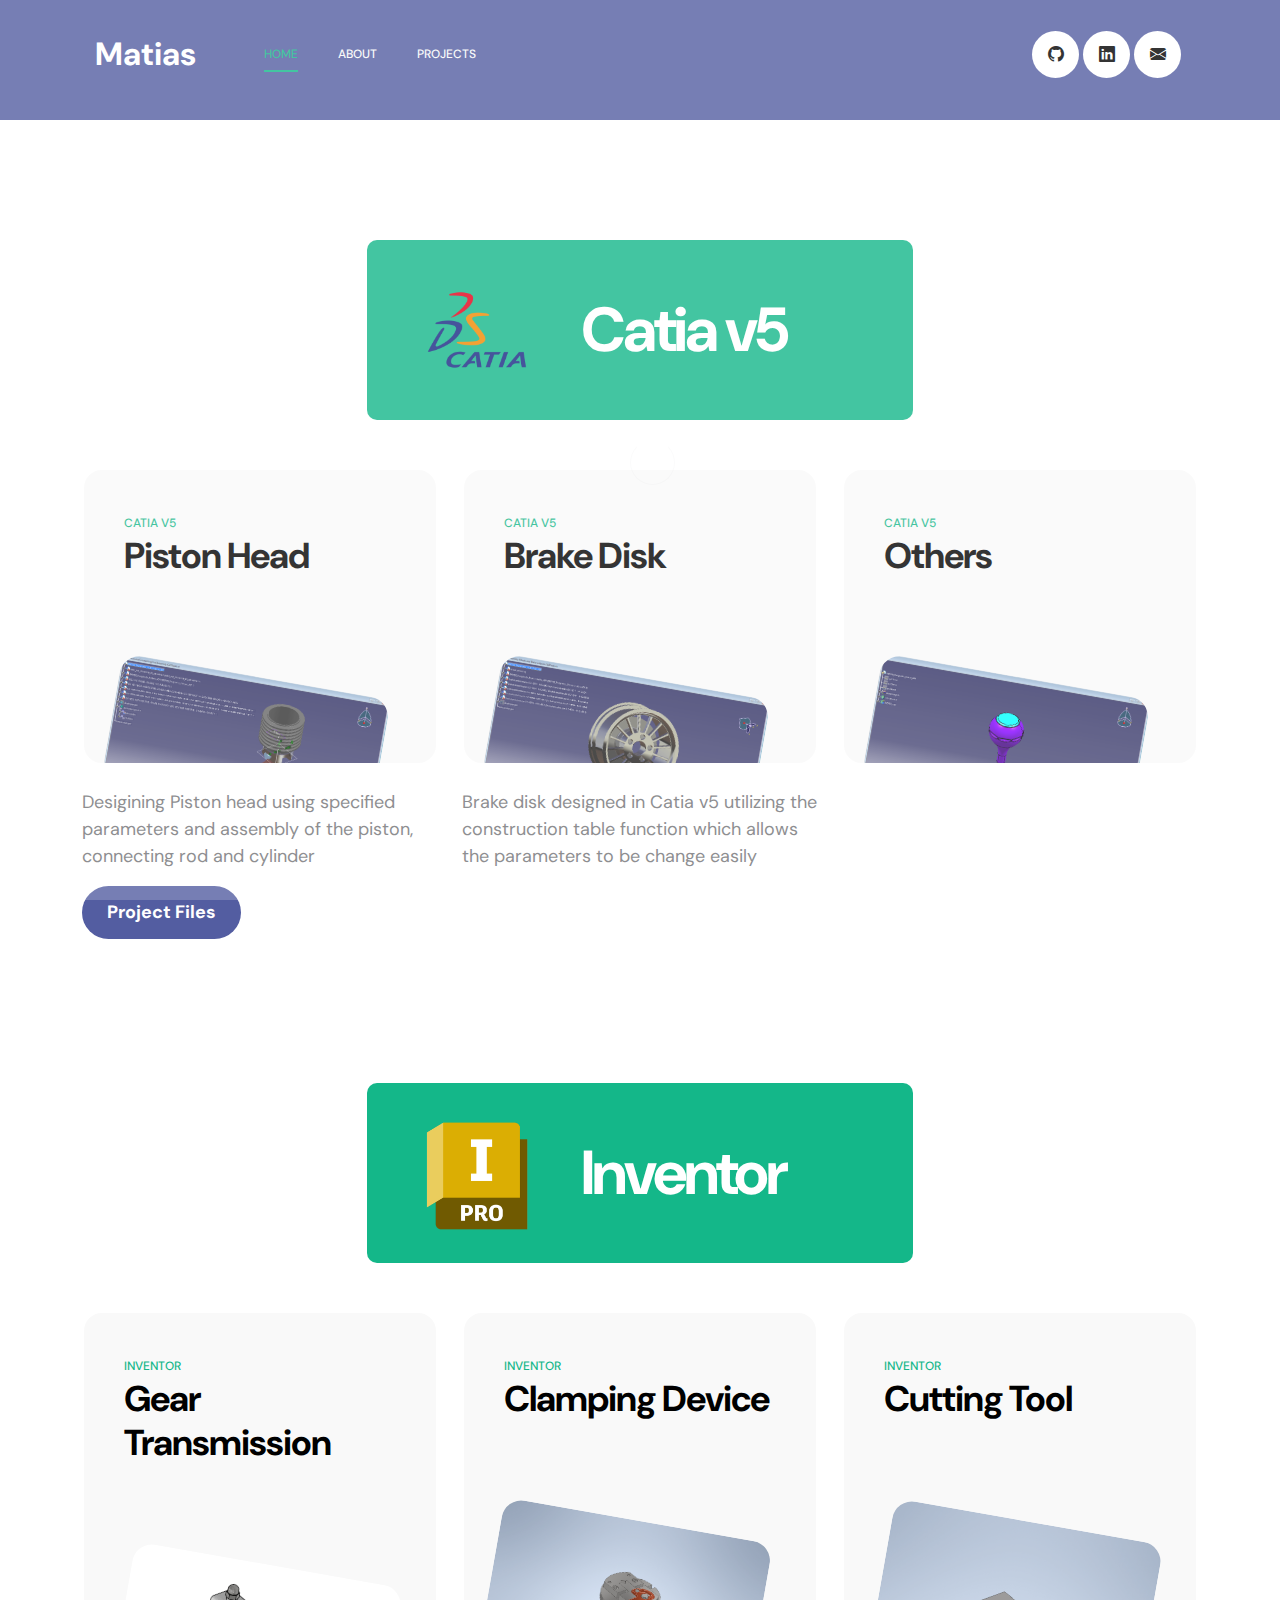
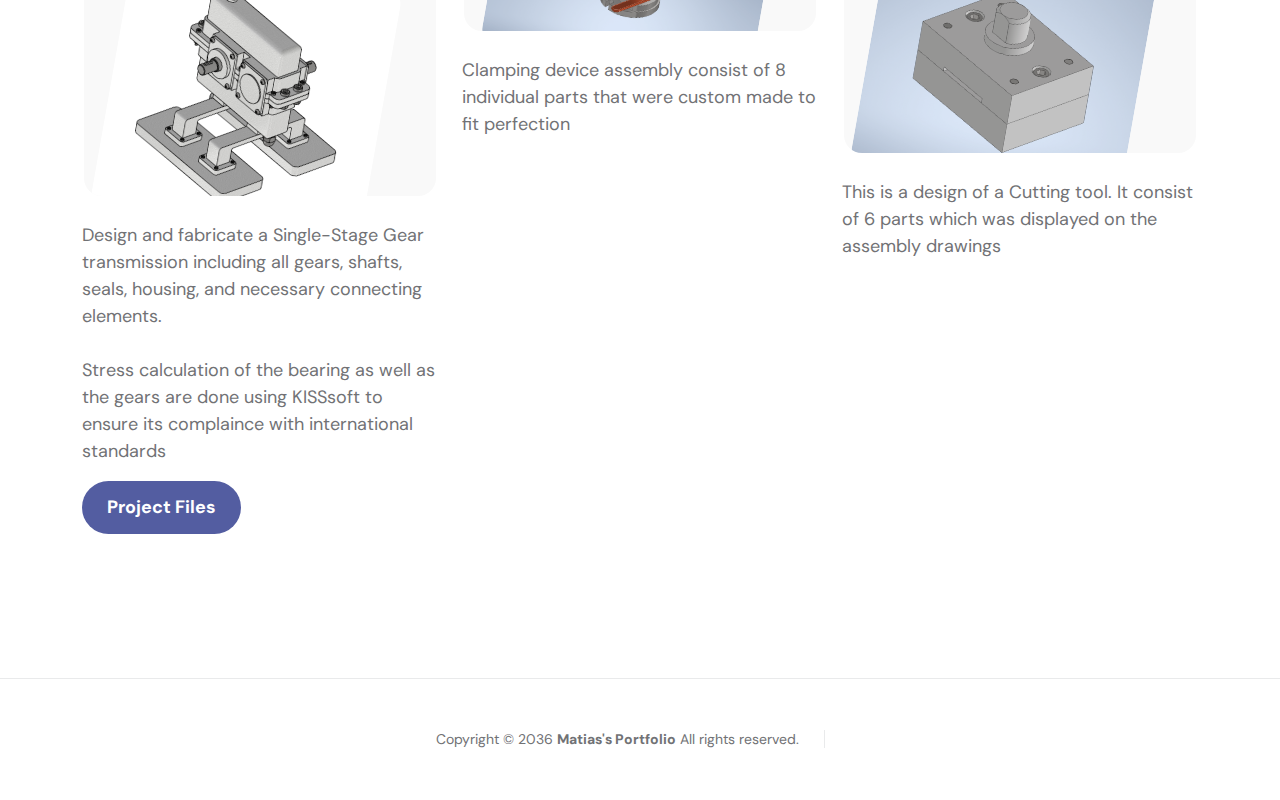
<file: cad.html>
<!doctype html>
<html lang="en">
    <head>
        <meta charset="utf-8">
        <meta name="viewport" content="width=device-width, initial-scale=1">

        <meta name="description" content="">
        <meta name="author" content="TemplateMo">

        <title>Matias's Portfolio</title>

        <!-- CSS FILES -->
        <link rel="preconnect" href="https://fonts.googleapis.com">
        
        <link rel="preconnect" href="https://fonts.gstatic.com" crossorigin>
        
        <link href="https://fonts.googleapis.com/css2?family=DM+Sans:wght@400;500;700&display=swap" rel="stylesheet">

        <link href="css/bootstrap.min.css" rel="stylesheet">

        <link href="css/bootstrap-icons.css" rel="stylesheet">

        <link href="css/magnific-popup.css" rel="stylesheet">

        <link href="css/templatemo-first-portfolio-style.css" rel="stylesheet">
        
<!--

TemplateMo 578 First Portfolio

https://templatemo.com/tm-578-first-portfolio

-->
    </head>
    
    <body>

        <section class="preloader">
            <div class="spinner">
                <span class="spinner-rotate"></span>    
            </div>
        </section>

        <nav class="navbar navbar-expand-lg">
            <div class="container">

                <button class="navbar-toggler" type="button" data-bs-toggle="collapse" data-bs-target="#navbarNav" aria-controls="navbarNav" aria-expanded="false" aria-label="Toggle navigation">
                    <span class="navbar-toggler-icon"></span>
                </button>

                <a href="index.html" class="navbar-brand mx-auto mx-lg-0">Matias</a>

                <div class="collapse navbar-collapse" id="navbarNav">
                    <ul class="navbar-nav ms-lg-5">
                        <li class="nav-item">
                            <a class="nav-link" href="index.html">Home</a>
                        </li>
                        <li class="nav-item">
                            <a class="nav-link" href="index.html#section_2">About</a>
                        </li>
                        <li class="nav-item">
                            <a class="nav-link" href="index.html#section_3">Projects</a>
                    </ul>

                    <div class="d-lg-flex align-items-center d-none ms-auto">
                        <i class="navbar-icon me-1"><a href="https://github.com/matiasnicky" target ="_blank" class="navbar-icon bi bi-github"></a></i>
                        <i class="navbar-icon me-1"><a href="https://linkedin.com/in/matiasmikolasd" target ="_blank" class="navbar-icon bi-linkedin"></a></i>
                        <i class="navbar-icon me-1"><a onclick="copyEmail()" class="navbar-icon bi-envelope-fill"></a></i>
                        <span id="tooltip"></span>
                        <script>
                            function copyEmail() {
                              const email = 'matiasmikolasd@gmail.com';
                              navigator.clipboard.writeText(email);
                              const tooltip = document.getElementById('tooltip');
                              tooltip.innerText = '    Email copied!';
                              setTimeout(function() {
                                tooltip.innerText = '';
                              }, 1000);
                            }
                          </script>           
                    </div>
                </div>

            </div>
        </nav>

        <main>
            <section style=" background-color: #535da1; height: 120px;">  
            </section>
            <section class="projects section-padding" id="section_1">
                <div class="container">
                    <div class="row">

                        <div class="col-lg-6 col-12 mx-auto"> 
                            <div class="section-title-wrap d-flex justify-content-left align-items-center mb-4">
                                <img src="images/catia logo.png" class="avatar-image img-fluid" alt="">
                                <h1 class="text-white ms-4 mb-0">Catia v5</h1>
                            </div>
                        </div>
                        <div class="clearfix"></div>
                        <div class="col-lg-4 col-md-6 col-12">
                            <div class="projects-thumb">
                                <div class="projects-info">
                                    <small class="projects-tag">Catia v5</small>
                                    <h3 class="projects-title">Piston Head</h3>
                                </div>

                                <a href="images/projects/Catia v5/Piston Head/Cylinder Assembly.png" class="gallery-1">
                                    <img src="images/projects/Catia v5/Piston Head/Cylinder Assembly.png" class="projects-image img-fluid" alt="">
                                </a>
                                <a href="images/projects/Catia v5/Piston Head/Piston Head.png" class="gallery-1">
                                </a>
                                <a href="images/projects/Catia v5/Piston Head/Piston Head Drawing.png" class="gallery-1">
                                </a>
                            </div>
                            <p>Desigining Piston head using specified parameters and assembly of the piston, connecting rod and cylinder</p>
                        </div>
                        <div class="col-lg-4 col-md-6 col-12">
                            <div class="projects-thumb">
                                <div class="projects-info">
                                    <small class="projects-tag">Catia v5</small>

                                    <h3 class="projects-title">Brake Disk</h3>
                                </div>

                                <a href="images/projects/Catia v5/Brake Discs/Wheel and Brake Discs Assembly.png" class="gallery-2">
                                    <img src="images/projects/Catia v5/Brake Discs/Wheel and Brake Discs Assembly.png" class="projects-image img-fluid" alt="">
                                </a>
                                <a href="images/projects/Catia v5/Brake Discs/Brake Discs.png" class="gallery-2">
                                </a>
                                <a href="images/projects/Catia v5/Brake Discs/Brake Discs Drawing.png" class="gallery-2">
                                </a>
                            </div>
                            <p>Brake disk designed in Catia v5 utilizing the construction table function which allows the parameters to be change easily </p>
                        </div>

                        <div class="col-lg-4 col-md-6 col-12">
                            <div class="projects-thumb">
                                <div class="projects-info">
                                    <small class="projects-tag">Catia v5</small>
                                    <h3 class="projects-title">Others</h3>
                                </div>

                                <a href="images/projects/Catia v5/Others/Gear Shift Knob.png" class="gallery">
                                    <img src="images/projects/Catia v5/Others/Gear Shift Knob.png" class="projects-image img-fluid" alt="">
                                </a>
                                <a href="images/projects/Catia v5/Others/Cover.png" class="gallery">
                                </a>
                            </div>
                        </div>
                    </div>
                    <p class="mb-4"><a class="custom-btn btn custom-link" href="https://drive.google.com/drive/folders/1U3asb6BiJqnQFfszY4h41hTX16dm8JTQ?usp=drive_link" target ="_blank">Project Files</a></p>
                </div>
            </section>
            <section class="projects section-padding" id="section_2" style="padding-top: 0;">
                <div class="container">
                    <div class="row">
                        <div class="col-lg-6 col-12 mx-auto"> 
                            <div class="section-title-wrap d-flex justify-content-left align-items-center mb-4">
                                <img src="images/Inventor.png" class="avatar-image img-fluid" alt="">
                                <h1 class="text-white ms-4 mb-0">Inventor</h1>
                            </div>
                        </div>

                        <div class="clearfix"></div>

                        <div class="col-lg-4 col-md-6 col-12">
                            <div class="projects-thumb">
                                <div class="projects-info">
                                    <small class="projects-tag">Inventor</small>
                                    <h3 class="projects-title">Gear Transmission</h3>
                                </div>

                                <a href="images/projects/Inventor/Single Stage Gear Transmission/Single-Stage Gear Transmission.png" class="gallery-3">
                                    <img src="images/projects/Inventor/Single Stage Gear Transmission/Single-Stage Gear Transmission.png" class="projects-image img-fluid" alt="">
                                </a>
                                <a href="images/projects/Inventor/Single Stage Gear Transmission/1.png" class="gallery-3">
                                </a>
                                <a href="images/projects/Inventor/Single Stage Gear Transmission/2.png" class="gallery-3">
                                </a>
                                <a href="images/projects/Inventor/Single Stage Gear Transmission/3.png" class="gallery-3">
                                </a>
                                <a href="images/projects/Inventor/Single Stage Gear Transmission/4.png" class="gallery-3">
                                </a>
                                <a href="images/projects/Inventor/Single Stage Gear Transmission/5.png" class="gallery-3">
                                </a>
                                <a href="images/projects/Inventor/Single Stage Gear Transmission/6.png" class="gallery-3">
                                </a>
                                <a href="images/projects/Inventor/Single Stage Gear Transmission/7.png" class="gallery-3">
                                </a>
                                <a href="images/projects/Inventor/Single Stage Gear Transmission/8.png" class="gallery-3">
                                </a>
                                <a href="images/projects/Inventor/Single Stage Gear Transmission/9.png" class="gallery-3">
                                </a>
                                <a href="images/projects/Inventor/Single Stage Gear Transmission/10.png" class="gallery-3">
                                </a>
                                <a href="images/projects/Inventor/Single Stage Gear Transmission/11.png" class="gallery-3">
                                </a>
                            </div>
                            <p>Design and fabricate a Single-Stage Gear transmission including all gears, shafts, seals, housing, and necessary connecting elements. <br><br>Stress calculation of the bearing as well as the gears are done using KISSsoft to ensure its complaince with international standards  </p>
                        </div>
                        <div class="col-lg-4 col-md-6 col-12">
                            <div class="projects-thumb">
                                <div class="projects-info">
                                    <small class="projects-tag">Inventor</small>
                                    <h3 class="projects-title">Clamping Device</h3>
                                </div>

                                <a href="images/projects/Inventor/Clamping device/clamping device.png" class="gallery-4">
                                    <img src="images/projects/Inventor/Clamping device/clamping device.png" class="projects-image img-fluid" alt="">
                                </a>
                                <a href="images/projects/Inventor/Clamping device/1.png" class="gallery-4">
                                </a>
                                <a href="images/projects/Inventor/Clamping device/2.png" class="gallery-4">
                                </a>
                                <a href="images/projects/Inventor/Clamping device/3.png" class="gallery-4">
                                </a>
                                <a href="images/projects/Inventor/Clamping device/4.png" class="gallery-4">
                                </a>
                                <a href="images/projects/Inventor/Clamping device/5.png" class="gallery-4">
                                </a>
                                <a href="images/projects/Inventor/Clamping device/6.png" class="gallery-4">
                                </a>
                                <a href="images/projects/Inventor/Clamping device/7.png" class="gallery-4">
                                </a>
                            </div>
                            <p>Clamping device assembly consist of 8 individual parts that were custom made to fit perfection </p>
                        </div>
                        <div class="col-lg-4 col-md-6 col-12">
                            <div class="projects-thumb">
                                <div class="projects-info">
                                    <small class="projects-tag">Inventor</small>
                                    <h3 class="projects-title">Cutting Tool</h3>
                                </div>

                                <a href="images/projects/Inventor/Cutting tool/Cutting tool.png" class="gallery-5">
                                    <img src="images/projects/Inventor/Cutting tool/Cutting tool.png" class="projects-image img-fluid" alt="">
                                </a>
                                <a href="images/projects/Inventor/Cutting tool/1.png" class="gallery-5">
                                </a>
                                <a href="images/projects/Inventor/Cutting tool/3.png" class="gallery-5">
                                </a>
                                <a href="images/projects/Inventor/Cutting tool/4.png" class="gallery-5">
                                </a>
                                <a href="images/projects/Inventor/Cutting tool/5.png" class="gallery-5">
                                </a>
                                <a href="images/projects/Inventor/Cutting tool/6.png" class="gallery-5">
                                </a>
                            </div>
                            <p>This is a design of a Cutting tool. It consist of 6 parts which was displayed on the assembly drawings</p>
                        </div>
                    </div>
                    <p class="mb-4"><a class="custom-btn btn custom-link" href="https://drive.google.com/drive/folders/1hLymeU8c95pngm-fqPGIyUhvLy6W6zBZ?usp=drive_link" target="_blank">Project Files</a></p>
                </div>
            </section>
        </main>

        <footer class="site-footer">
            <div class="container">
                <div class="row">

                    <div class="col-lg-12 col-12">
                        <div class="copyright-text-wrap">
                            <p class="mb-0">
                                <span class="copyright-text">Copyright © 2036 <a href="#">Matias's Portfolio</a> All rights reserved.</span>
                            </p>
                        </div>
                    </div>

                </div>
            </div>
        </footer>

        <!-- JAVASCRIPT FILES -->
        <script src="js/jquery.min.js"></script>
        <script src="js/bootstrap.min.js"></script>
        <script src="js/jquery.sticky.js"></script>
        <script src="js/click-scroll.js"></script>
        <script src="js/jquery.magnific-popup.min.js"></script>
        <script src="js/magnific-popup-options.js"></script>
        <script src="js/custom.js"></script>

    </body>
</html>
</file>
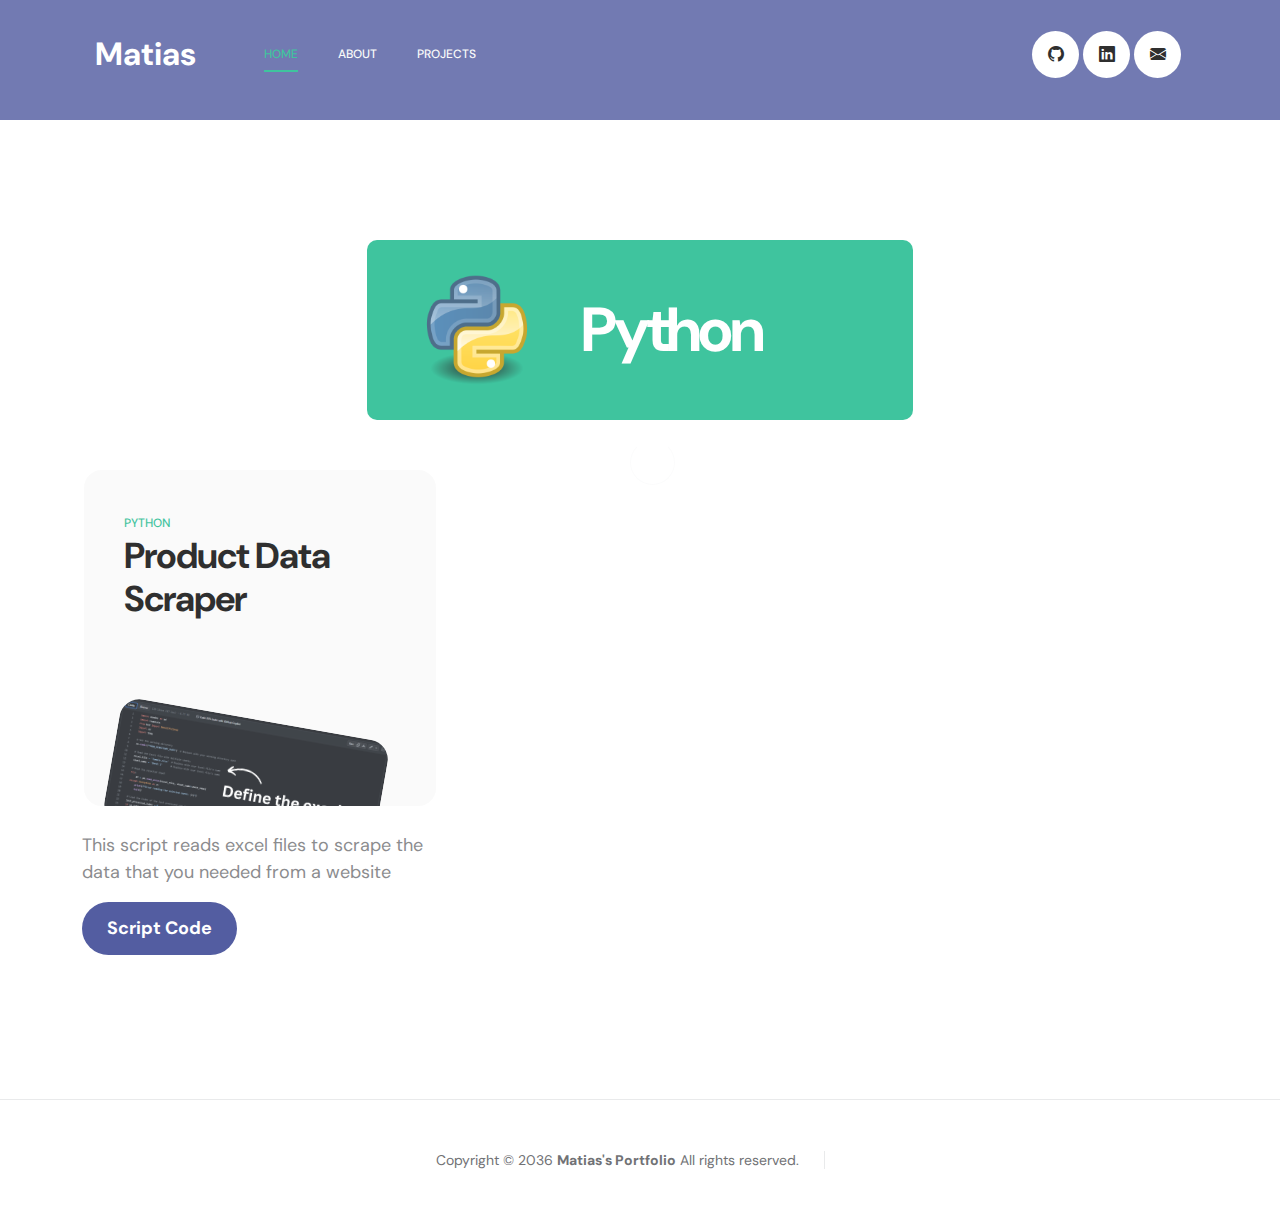
<file: python.html>
<!doctype html>
<html lang="en">
    <head>
        <meta charset="utf-8">
        <meta name="viewport" content="width=device-width, initial-scale=1">

        <meta name="description" content="">
        <meta name="author" content="TemplateMo">

        <title>Matias's Portfolio</title>

        <!-- CSS FILES -->
        <link rel="preconnect" href="https://fonts.googleapis.com">
        
        <link rel="preconnect" href="https://fonts.gstatic.com" crossorigin>
        
        <link href="https://fonts.googleapis.com/css2?family=DM+Sans:wght@400;500;700&display=swap" rel="stylesheet">

        <link href="css/bootstrap.min.css" rel="stylesheet">

        <link href="css/bootstrap-icons.css" rel="stylesheet">

        <link href="css/magnific-popup.css" rel="stylesheet">

        <link href="css/templatemo-first-portfolio-style.css" rel="stylesheet">
        
<!--

TemplateMo 578 First Portfolio

https://templatemo.com/tm-578-first-portfolio

-->
    </head>
    
    <body>

        <section class="preloader">
            <div class="spinner">
                <span class="spinner-rotate"></span>    
            </div>
        </section>

        <nav class="navbar navbar-expand-lg">
            <div class="container">

                <button class="navbar-toggler" type="button" data-bs-toggle="collapse" data-bs-target="#navbarNav" aria-controls="navbarNav" aria-expanded="false" aria-label="Toggle navigation">
                    <span class="navbar-toggler-icon"></span>
                </button>

                <a href="index.html" class="navbar-brand mx-auto mx-lg-0">Matias</a>

                <div class="collapse navbar-collapse" id="navbarNav">
                    <ul class="navbar-nav ms-lg-5">
                        <li class="nav-item">
                            <a class="nav-link click-scroll" href="index.html">Home</a>
                        </li>
                        <li class="nav-item">
                            <a class="nav-link click-scroll" href="index.html#section_2">About</a>
                        </li>
                        <li class="nav-item">
                            <a class="nav-link click-scroll" href="index.html#section_3">Projects</a>
                    </ul>

                    <div class="d-lg-flex align-items-center d-none ms-auto">
                        <i class="navbar-icon me-1"><a href="https://github.com/matiasnicky" target ="_blank" class="navbar-icon bi bi-github"></a></i>
                        <i class="navbar-icon me-1"><a href="https://linkedin.com/in/matiasmikolasd" target ="_blank" class="navbar-icon bi-linkedin"></a></i>
                        <i class="navbar-icon me-1"><a onclick="copyEmail()" class="navbar-icon bi-envelope-fill"></a></i>
                        <span id="tooltip"></span>
                        <script>
                            function copyEmail() {
                              const email = 'matiasmikolasd@gmail.com';
                              navigator.clipboard.writeText(email);
                              const tooltip = document.getElementById('tooltip');
                              tooltip.innerText = '    Email copied!';
                              setTimeout(function() {
                                tooltip.innerText = '';
                              }, 1000);
                            }
                          </script>           
                    </div>
                </div>

            </div>
        </nav>

        <main>
            <section style=" background-color: #535da1; height: 120px;">  
            </section>
            <section class="projects section-padding" id="section_1">
                <div class="container">
                    <div class="row">

                        <div class="col-lg-6 col-12 mx-auto"> 
                            <div class="section-title-wrap d-flex justify-content-left align-items-center mb-4">
                                <img src="images/Python.png" class="avatar-image img-fluid" alt="">
                                <h1 class="text-white ms-4 mb-0">Python</h1>
                            </div>
                        </div>
                        <div class="clearfix"></div>
                        <div class="col-lg-4 col-md-6 col-12">
                            <div class="projects-thumb">
                                <div class="projects-info">
                                    <small class="projects-tag">Python</small>
                                    <h3 class="projects-title">Product Data Scraper</h3>
                                </div>

                                <a href="images/projects/Python/Product Data Scrape/1.png" class="gallery-6">
                                    <img src="images/projects/Python/Product Data Scrape/1.png" class="projects-image img-fluid" alt="">
                                </a>
                                <a href="images/projects/Python/Product Data Scrape/2.png" class="gallery-6">
                                </a>
                                <a href="images/projects/Python/Product Data Scrape/3.png" class="gallery-6">
                                </a>
                                <a href="images/projects/Python/Product Data Scrape/4.png" class="gallery-6">
                                </a>
                            </div>
                            <p>This script reads excel files to scrape the data that you needed from a website</p>
                        </div>
                    <p class="mb-4"><a class="custom-btn btn custom-link" href="https://github.com/matiasnicky/Product-Data-Scraper" target="_blank">Script Code</a></p>
                </div>
            </section>
        </main>

        <footer class="site-footer">
            <div class="container">
                <div class="row">

                    <div class="col-lg-12 col-12">
                        <div class="copyright-text-wrap">
                            <p class="mb-0">
                                <span class="copyright-text">Copyright © 2036 <a href="#">Matias's Portfolio</a> All rights reserved.</span>
                            </p>
                        </div>
                    </div>

                </div>
            </div>
        </footer>

        <!-- JAVASCRIPT FILES -->
        <script src="js/jquery.min.js"></script>
        <script src="js/bootstrap.min.js"></script>
        <script src="js/jquery.sticky.js"></script>
        <script src="js/click-scroll.js"></script>
        <script src="js/jquery.magnific-popup.min.js"></script>
        <script src="js/magnific-popup-options.js"></script>
        <script src="js/custom.js"></script>

    </body>
</html>
</file>
<file: css/templatemo-first-portfolio-style.css>
/*

TemplateMo 578 First Portfolio

https://templatemo.com/tm-578-first-portfolio

*/


/*---------------------------------------
  CUSTOM PROPERTIES ( VARIABLES )             
-----------------------------------------*/
:root {
  --white-color:                  #ffffff;
  --primary-color:                #535da1;
  --secondary-color:              #14B789;
  --section-bg-color:             #f9f9f9;
  --dark-color:                   #000000;
  --p-color:                      #717275;
  --border-color:                 #e9eaeb;
  --featured-border-color:        #727aab;

  --body-font-family:             'DM Sans', sans-serif;

  --h1-font-size:                 62px;
  --h2-font-size:                 48px;
  --h3-font-size:                 36px;
  --h4-font-size:                 32px;
  --h5-font-size:                 24px;
  --h6-font-size:                 22px;
  --p-font-size:                  18px;
  --menu-font-size:               12px;
  --copyright-font-size:          14px;

  --border-radius-large:          100px;
  --border-radius-medium:         20px;
  --border-radius-small:          10px;

  --font-weight-normal:           400;
  --font-weight-medium:           500;
  --font-weight-bold:             700;
}

body {
    background: var(--white-color);
    font-family: var(--body-font-family); 
}


/*---------------------------------------
  TYPOGRAPHY               
-----------------------------------------*/

h2,
h3,
h4,
h5,
h6 {
  color: var(--dark-color);
}

h1,
h2,
h3,
h4,
h5,
h6 {
  font-weight: var(--font-weight-bold);
  letter-spacing: -1px;
}

h1 {
  font-size: var(--h1-font-size);
  letter-spacing: -3px;
}

h2 {
  font-size: var(--h2-font-size);
  color: var(--secondary-color);
  letter-spacing: -3px;
}

h3 {
  font-size: var(--h3-font-size);
}

h4 {
  font-size: var(--h4-font-size);
}

h5 {
  font-size: var(--h5-font-size);
  line-height: normal;
}

h6 {
  font-size: var(--h6-font-size);
}

p {
  color: var(--p-color);
  font-size: var(--p-font-size);
  font-weight: var(--font-weight-normal);
}

ul li {
  color: var(--p-color);
  font-size: var(--p-font-size);
  font-weight: var(--font-weight-normal);
}

a, 
button {
  touch-action: manipulation;
  transition: all 0.3s;
}

a {
  color: var(--p-color);
  text-decoration: none;
}

a:hover {
  color: var(--secondary-color);
}

::selection {
  background: var(--secondary-color);
  color: var(--white-color);
}

::-moz-selection {
  background: var(--secondary-color);
  color: var(--white-color);
}

.section-padding {
  padding-top: 120px;
  padding-bottom: 120px;
}

b,
strong {
  font-weight: var(--font-weight-bold);
}

.section-title-wrap {
  background: var(--secondary-color);
  border-radius: var(--border-radius-small);
  padding: 10px 30px;
}


/*---------------------------------------
  AVATAR IMAGE               
-----------------------------------------*/
.avatar-image {
  border-radius: var(--border-radius-large);
  width: 160px;
  height: 160px;
  object-fit: cover;
}

.avatar-image-large {
  width: 90.4px;
  height: 90.4px;
}


/*---------------------------------------
  PRE LOADER               
-----------------------------------------*/
.preloader {
  position: fixed;
  top: 0;
  left: 0;
  width: 100%;
  height: 100%;
  z-index: 99999;
  display: flex;
  flex-flow: row nowrap;
  justify-content: center;
  align-items: center;
  background: none repeat scroll 0 0 var(--white-color);
}

.spinner {
  border: 1px solid transparent;
  border-radius: var(--border-radius-small);
  position: relative;
}

.spinner:before {
  content: '';
  box-sizing: border-box;
  position: absolute;
  top: 50%;
  left: 50%;
  width: 45px;
  height: 45px;
  margin-top: -10px;
  margin-left: -10px;
  border-radius: 50%;
  border: 1px solid var(--border-color);
  border-top-color: var(--white-color);
  animation: spinner .9s linear infinite;
}

@-webkit-@keyframes spinner {
  to {transform: rotate(360deg);
  }
}

@keyframes spinner {
  to {transform: rotate(360deg);}
}


/*---------------------------------------
  CUSTOM ICON               
-----------------------------------------*/
.navbar-icon {
  background: var(--white-color);
  border-radius: var(--border-radius-large);
  color: var(--dark-color);
  width: 47px;
  height: 47px;
  line-height: 47px;
  text-align: center;
}

.is-sticky .navbar-icon {
  background: var(--secondary-color);
  color: var(--white-color);
}

.form-check-icon {
  color: var(--secondary-color);
}


/*---------------------------------------
  CUSTOM BUTTON               
-----------------------------------------*/
.custom-btn,
.navbar .custom-btn {
  font-size: var(--p-font-size);
  font-weight: var(--font-weight-bold);
}

.navbar .custom-btn {
  background: transparent;
  border-width: 2px;
  border-style: solid;
  border-color: var(--white-color);
  color: var(--white-color);
  padding: 8px 22px;
}

.navbar .custom-btn:hover {
  background: var(--white-color);
  border-color: transparent;
  color: var(--secondary-color);
}

.custom-btn {
  background: var(--secondary-color);
  border-radius: var(--border-radius-large);
  color: var(--white-color);
  font-weight: var(--font-weight-bold);
  padding: 12px 24px;
}

.custom-btn:hover {
  background: var(--primary-color);
  box-shadow: 0 1rem 3rem rgba(0,0,0,.175);
  color: var(--white-color);
}

.custom-border-btn {
  background: transparent;
  border: 2px solid var(--border-color);
  color: var(--p-color);
}

.custom-border-btn:hover {
  background: var(--secondary-color);
  border-color: var(--secondary-color);
  color: var(--white-color);
}

.custom-link {
	background-color: var(--primary-color);
}

.custom-link:hover {
	background-color: var(--secondary-color);
}


/*---------------------------------------
  NAVIGATION              
-----------------------------------------*/
.sticky-wrapper {
  position: relative;
  z-index: 222;
  height: auto !important;
}

.is-sticky,
.is-sticky .navbar .container {
  background: var(--white-color);
  box-shadow: 0 1rem 3rem rgb(0 0 0 / 18%);
}

.is-sticky .navbar-brand,
.is-sticky .navbar-brand:hover {
  color: var(--dark-color);
}

.is-sticky .navbar-nav .nav-link {
  color: var(--p-color);
}

.is-sticky .navbar .custom-btn {
  border-color: var(--secondary-color);
  color: var(--secondary-color);
}

.is-sticky .navbar .custom-btn:hover {
  background: var(--secondary-color);
  color: var(--white-color);
}

.navbar {
  background: transparent;
  position: absolute;
  z-index: 9;
  right: 0;
  left: 0;
  transition: all 0.3s;
  padding-top: 15px;
  padding-bottom: 0;
}

.navbar .container {
  border-radius: var(--border-radius-small);
  padding: 10px 25px;
}

.navbar-brand {
  font-size: var(--h4-font-size);
  font-weight: var(--font-weight-bold);
}

.navbar-brand,
.navbar-brand:hover {
  color: var(--white-color);
}

.navbar-expand-lg .navbar-nav .nav-link {
  padding-right: 0;
  padding-left: 0;
  margin-right: 20px;
  margin-left: 20px;
}

.navbar-nav .nav-link {
  display: inline-block;
  color: var(--section-bg-color);
  font-size: var(--menu-font-size);
  font-weight: var(--font-weight-medium);
  text-transform: uppercase;
  position: relative;
  padding-top: 15px;
  padding-bottom: 15px;
}

.navbar-nav .nav-link::after {
  content: "";
  background: transparent;
  position: absolute;
  bottom: 6px;
  right: 0;
  left: 0;
  width: 100%;
  height: 2px;
}

.navbar-nav .nav-link.active::after, 
.navbar-nav .nav-link:hover::after {
  background: var(--secondary-color);
}

.navbar-nav .nav-link.active, 
.navbar-nav .nav-link:hover {
  color: var(--secondary-color);
}

.navbar-toggler {
  border: 0;
  padding: 0;
  cursor: pointer;
  margin: 0;
  width: 30px;
  height: 35px;
  outline: none;
}

.navbar-toggler:focus {
  outline: none;
  box-shadow: none;
}

.navbar-toggler[aria-expanded="true"] .navbar-toggler-icon {
  background: transparent;
}

.navbar-toggler[aria-expanded="true"] .navbar-toggler-icon:before,
.navbar-toggler[aria-expanded="true"] .navbar-toggler-icon:after {
  transition: top 300ms 50ms ease, -webkit-transform 300ms 350ms ease;
  transition: top 300ms 50ms ease, transform 300ms 350ms ease;
  transition: top 300ms 50ms ease, transform 300ms 350ms ease, -webkit-transform 300ms 350ms ease;
  top: 0;
}

.navbar-toggler[aria-expanded="true"] .navbar-toggler-icon:before {
  transform: rotate(45deg);
}

.navbar-toggler[aria-expanded="true"] .navbar-toggler-icon:after {
  transform: rotate(-45deg);
}

.navbar-toggler .navbar-toggler-icon {
  background: var(--white-color);
  transition: background 10ms 300ms ease;
  display: block;
  width: 30px;
  height: 2px;
  position: relative;
}

.navbar-toggler .navbar-toggler-icon:before,
.navbar-toggler .navbar-toggler-icon:after {
  transition: top 300ms 350ms ease, -webkit-transform 300ms 50ms ease;
  transition: top 300ms 350ms ease, transform 300ms 50ms ease;
  transition: top 300ms 350ms ease, transform 300ms 50ms ease, -webkit-transform 300ms 50ms ease;
  position: absolute;
  right: 0;
  left: 0;
  background: var(--white-color);
  width: 30px;
  height: 2px;
  content: '';
}

.navbar-toggler .navbar-toggler-icon::before {
  top: -8px;
}

.navbar-toggler .navbar-toggler-icon::after {
  top: 8px;
}


/*---------------------------------------
  HERO              
-----------------------------------------*/
.hero {
  background: var(--secondary-color);
  position: relative;
  overflow: hidden;
  padding-top: 330px;
  padding-bottom: 330px;
}

@media  screen and (min-width: 991px) {
  .hero {
    height: 60vh;
  }
}

.hero-title,
.hero h2 {
  background: var(--white-color);
  box-shadow: 0 1rem 3rem rgba(0,0,0,.175);
  border-radius: var(--border-radius-large);
  display: inline-block;
  padding: 8px 24px;
}

.hero-title {
	font-size: 44px;
}

.hero h2 {
	font-size: 38px;
}

.hero-text {
  position: relative;
  z-index: 22;
  top: 70px;
}

.hero-image-wrap {
  background: var(--white-color);
  border-radius: 100%;
  width: 350px;
  height: 350px;
  position: relative;
  z-index: 22;
  top: -50px;
  right: 0;
  left: 0;
  margin: auto;
  pointer-events: none;
}

.hero-image {
  position: absolute;
  z-index: 22;
  top: -5px;
  right: -75px;
  width: 100%;
  min-width: 550px;
}

.hero svg {
  position: absolute;
  z-index: 2;
  bottom: 0;
  right: 0px;
  left: 0;
  overflow: hidden;
  height: 100%;
  pointer-events: none;
}


/*---------------------------------------
  ABOUT              
-----------------------------------------*/
.profile-thumb {
  border: 1px solid var(--border-color);
  border-radius: var(--border-radius-medium);
  position: relative;
  overflow: hidden;
}

.profile-title {
  border-bottom: 1px solid var(--border-color);
  padding: 15px 30px;
}

.profile-small-title {
  border-right: 1px solid var(--border-color);
  color: var(--secondary-color);
  font-weight: var(--font-weight-bold);
  min-width: 140px;
  margin-right: 10px;
  padding: 13px 30px;
  display: inline-block;
}

.profile-body p {
  margin-bottom: 0;
}

.profile-body p:nth-of-type(even) {
  background: var(--white-color);
}

.about-image {
  border-radius: var(--border-radius-medium);
}

.about-thumb {
  padding-right: 20px;
  padding-left: 20px;
}


/*---------------------------------------
  FEATURED              
-----------------------------------------*/
.featured-numbers {
  font-size: var(--h1-font-size);
  line-height: normal;
  display: block;
}

.featured-text {
  color: var(--secondary-color);
}

.featured-border-bottom {
  border-bottom: 1px solid var(--border-color);
}

.featured-border-start {
  border-left: 1px solid var(--border-color);
}


/*---------------------------------------
  CLIENTS              
-----------------------------------------*/

.clients-item-height {
	height: 120px;
}

.clients-image {
  display: block;
  max-width: 100px;
  margin: auto;
  transition: all ease 0.2s;
}

.clients-image:hover {
  transform: scale(1.3);
}


/*---------------------------------------
  SERVICES              
-----------------------------------------*/
.services,
.featured {
  background: var(--section-bg-color);
  border-top: 1px solid var(--border-color);
  border-bottom: 1px solid var(--border-color);
}

.services-thumb {
  background: var(--white-color);
  border: 2px solid transparent;
  border-radius: var(--border-radius-medium);
  position: relative;
  overflow: hidden;
  margin-bottom: 24px;
  padding: 40px 40px 240px 40px;
  transition: all 0.5s;
}

.services-thumb-up {
  position: relative;
  bottom: 50px;
  margin-bottom: -50px;
}

.services-thumb:hover {
  border: 2px solid var(--secondary-color);
  box-shadow: 0 1rem 3rem rgba(0,0,0,.175);
}

.services-thumb:hover .services-icon-wrap {
  background: var(--secondary-color);
  border-color: var(--secondary-color);
  color: var(--white-color);
}

.services-icon-wrap {
  border: 1px solid var(--border-color);
  border-radius: var(--border-radius-small);
  position: absolute;
  bottom: 0;
  right: 0;
  width: 50%;
  height: 55%;
  transform: rotate(-35deg) translateY(55px);
  transition: all ease 0.5s;
}

.services-icon {
  font-size: 90px;
  position: relative;
  bottom: 15px;
}

.services-thumb:hover .services-price-wrap {
  background: var(--secondary-color);
}

.services-thumb:hover .services-price-overlay {
  background: var(--primary-color);
}

.services-price-wrap {
  background: var(--primary-color);
  border-radius: var(--border-radius-medium);
  position: relative;
  overflow: hidden;
  padding: 6px 20px 6px 15px;
  transition: all ease 0.5s;
}

.services-price-text {
  color: var(--white-color);
  font-size: var(--copyright-font-size);
  font-weight: var(--font-weight-bold);
}

.services-price-overlay {
  background: var(--secondary-color);
  border-bottom-left-radius: 100%;
  position: absolute;
  top: 0;
  right: 0;
  width: 20px;
  height: 20px;
  pointer-events: none;
}


/*---------------------------------------
  PROJECTS              
-----------------------------------------*/
.projects-thumb {
  background: var(--section-bg-color);
  border: 2px solid var(--white-color);
  border-radius: var(--border-radius-medium);
  position: relative;
  overflow: hidden;
  margin-top: 24px;
  margin-bottom: 24px;
  padding: 40px;
  transition: all ease 0.5s;
}

.projects-thumb:hover {
  border-color: var(--secondary-color);
}

.projects-thumb:hover .projects-image,
.projects-thumb:focus .projects-image {
  transform: rotate(0) translateY(0);
}

.projects-thumb .gallery {
  display: block;
  width: 100%;
  height: 100%;
}
.projects-thumb .gallery-1 {
  display: block;
  width: 100%;
  height: 100%;
}

.projects-thumb .gallery-2 {
  display: block;
  width: 100%;
  height: 100%;
}

.projects-thumb .gallery-3 {
  display: block;
  width: 100%;
  height: 100%;
}

.projects-thumb .gallery-4 {
  display: block;
  width: 100%;
  height: 100%;
}

.projects-thumb .gallery-5 {
  display: block;
  width: 100%;
  height: 100%;
}

.projects-thumb .gallery-6 {
  display: block;
  width: 100%;
  height: 100%;
}

.projects-image {
  border-radius: var(--border-radius-medium);
  display: block;
  width: 100%;
  transform: rotate(10deg) translateY(80px);
  transition: all ease 0.5s;
}

.projects-title {
  margin-bottom: 20px;
}

.projects-tag {
  font-size: var(--menu-font-size);
  font-weight: var(--font-weight-medium);
  color: var(--secondary-color);
  text-transform: uppercase;
  margin-bottom: 5px;
}


/*---------------------------------------
  CONTACT              
-----------------------------------------*/
.contact {
  background: var(--section-bg-color);
}

.contact-info {
  background: var(--white-color);
  border-top-right-radius: var(--border-radius-small);
  border-bottom-right-radius: var(--border-radius-small);
  padding: 60px 30px 30px 30px;
  height: 100%;
}

.contact-info-border-start {
  border-right: 1px solid var(--border-color);
  border-radius: var(--border-radius-small) 0 0 var(--border-radius-small);
}

.contact-form {
  margin-left: 10px;
}


/*---------------------------------------
  CUSTOM FORM               
-----------------------------------------*/
.custom-form .form-control {
  background: var(--white-color);
  box-shadow: none;
  border: 2px solid var(--border-color);
  color: var(--p-color);
  margin-bottom: 24px;
  padding-top: 13px;
  padding-bottom: 13px;
  outline: none;
}

.form-floating>label {
  color: var(--p-color);
}

.form-check-inline {
  vertical-align: middle;
  width: 100%;
  position: relative;
  margin-right: 0;
  margin-top: 0;
  margin-bottom: 24px;
  padding: 0;
}

.custom-form .form-check-label {
  position: absolute;
  top: 50%;
  left: 50%;
  transform: translate(-50%, -50%);
  text-align: center;
}

.form-check-label-text {
  color: var(--p-color);
  display: block;
  font-size: copyright-font-size;
  margin-top: 5px;
}

.form-check-input[type=checkbox] {
  background: var(--white-color);
  border: 2px solid var(--border-color);
  box-shadow: none;
  outline: none;
  width: 100%;
  margin-top: 0;
  margin-left: 0;
  padding: 40px 50px;
}

.form-check-input:checked[type=checkbox] {
  background-image: none;
}

.form-check-input:hover,
.form-check-input:checked {
  background-color: transparent;
  border-color: var(--secondary-color);
}

.custom-form .form-control:hover,
.custom-form .form-control:focus {
  background: transparent;
  border-color: var(--secondary-color);
}

.custom-form .form-floating textarea {
  height: 150px;
}

.custom-form button[type="submit"] {
  background: var(--secondary-color);
  border: none;
  border-radius: var(--border-radius-large);
  color: var(--white-color);
  font-weight: var(--font-weight-bold);
  transition: all 0.3s;
  margin-bottom: 0;
}

.custom-form button[type="submit"]:hover,
.custom-form button[type="submit"]:focus {
  background: var(--primary-color);
  border-color: transparent;
}


/*---------------------------------------
  SITE FOOTER              
-----------------------------------------*/
.site-footer {
  border-top: 1px solid var(--border-color);
  padding-top: 50px;
  padding-bottom: 50px;
  text-align: center;
}

.site-footer-title {
  font-size: var(--menu-font-size);
  color: var(--dark-color);
  text-transform: uppercase;
}

.copyright-text-wrap p,
.copyright-text {
  font-size: var(--copyright-font-size);
}

.copyright-text {
  border-right: 1px solid var(--border-color);
  padding-right: 25px;
  margin-right: 20px;
}

.copyright-text-wrap a {
  font-weight: var(--font-weight-bold);
}

.footer-menu {
  margin: 0;
  padding: 0;
}

.footer-menu-item {
  list-style: none;
  display: inline-block;
  vertical-align: top;
}

.footer-menu-link {
  border: 1px solid var(--border-color);
  border-radius: var(--border-radius-medium);
  font-size: var(--copyright-font-size);
  font-weight: var(--font-weight-medium);
  display: inline-block;
  vertical-align: top;
  text-align: center;
  margin-right: 10px;
  margin-bottom: 10px;
  padding: 6px 14px;
  min-width: 70px;
}

.footer-menu-link:hover {
  background: var(--secondary-color);
  border-color: transparent;
  color: var(--white-color);
}


/*---------------------------------------
  SOCIAL ICON               
-----------------------------------------*/
.social-icon {
  margin: 0;
  padding: 0;
}

.social-icon-item {
  list-style: none;
  display: inline-block;
  vertical-align: top;
}

.social-icon-link {
  border: 1px solid var(--border-color);
  border-radius: var(--border-radius-large);
  font-size: var(--copyright-font-size);
  color: var(--dark-color);
  display: inline-block;
  vertical-align: top;
  margin: 2px 2px 5px 2px;
  width: 40px;
  height: 40px;
  line-height: 40px;
  text-align: center;
}

.social-icon-link:hover {
  background: var(--secondary-color);
  border-color: transparent;
  color: var(--white-color);
}


/*---------------------------------------
  RESPONSIVE STYLES               
-----------------------------------------*/
@media screen and (min-width: 1600px) {
  .hero {
    padding-top: 380px;
    padding-bottom: 380px;
  }

  .hero-image-wrap {
    top: -50px;
    width: 400px;
    height: 400px;
  }

  .hero-image {
    min-width: 650px;
  }
  
  .hero-title,
	.hero h2 {
	  font-size: var(--h2-font-size);
	}
}

@media screen and (max-width: 991px) {
  h1 {
    font-size: 48px;
  }

  h2 {
    font-size: 36px;
  }

  h3 {
    font-size: 32px;
  }

  h4 {
    font-size: 28px;
  }

  h5 {
    font-size: 20px;
  }

  h6 {
    font-size: 18px;
  }

  .section-padding {
    padding-top: 40px;
    padding-bottom: 80px;
  }

  .custom-btn,
  .navbar .custom-btn {
    font-size: var(--copyright-text-font-size);
    padding: 8px 16px;
  }

  .navbar .container {
    background: var(--white-color);
  }

  .navbar-brand,
  .navbar-brand:hover {
    color: var(--dark-color);
  }

  .navbar-icon {
    background: var(--secondary-color);
    color: var(--white-color);
    width: 44px;
    height: 44px;
    line-height: 44px;
  }

  .navbar .custom-btn {
    border-color: var(--secondary-color);
    color: var(--secondary-color);
  }

  .navbar-toggler .navbar-toggler-icon,
  .navbar-toggler .navbar-toggler-icon:before,
  .navbar-toggler .navbar-toggler-icon:after {
    background: var(--dark-color);
  }

  .navbar-expand-lg .navbar-nav .nav-link {
    margin-left: 0;
  }

  .navbar-nav .nav-link {
    color: var(--p-color);
    padding-top: 10px;
    padding-bottom: 10px;
  }

  .hero {
    padding-top: 150px;
    padding-bottom: 50px;
  }

  .hero-text {
    top: 0;
    margin-bottom: 120px;
  }

  .about-thumb {
    padding-right: 0;
    padding-left: 0;
  }

  .about-numbers {
    font-size: 42px;
  }

  .services-thumb-up {
    bottom: 0;
    margin-bottom: 32px;
  }

  .services-thumb {
    margin-bottom: 32px;
    padding-bottom: 270px;
  }

  .services-icon-wrap {
    width: 45%;
    height: 60%;
  }

  .services .col-lg-10 .row .col-lg-6:last-child,
  .projects .col-lg-4:last-child {
    margin-bottom: 0;
  }

  .projects-thumb {
    margin-top: 0;
    margin-bottom: 32px;
  }

  .contact-info {
    border-radius: 0 0 var(--border-radius-small) var(--border-radius-small);
    padding: 40px 30px;
  }

  .contact-info-border-start {
    border-right: 0;
    border-bottom: 1px solid var(--border-color);
    border-radius: var(--border-radius-small) var(--border-radius-small) 0 0;
  }
}

@media screen and (max-width: 575px) {
  .navbar .container {
    margin-right: 12px;
    margin-left: 12px;
  }
}

@media screen and (max-width: 480px) {
  h1 {
    font-size: 40px;
  }

  h2 {
    font-size: 28px;
  }

  h3 {
    font-size: 26px;
  }

  h4 {
    font-size: 22px;
  }

  h5 {
    font-size: 20px;
  }

  .custom-btn,
  .navbar .custom-btn {
    font-size: 13px;
    padding: 6px 12px;
  }

  .navbar-icon {
    font-size: var(--copyright-font-size);
    width: 35.5px;
    height: 35.5px;
    line-height: 35.5px;
  }

  .hero-image-wrap {
    width: 300px;
    height: 300px;
  }

  .hero-image {
    min-width: inherit;
    right: -5px;
  }
}
</file>
